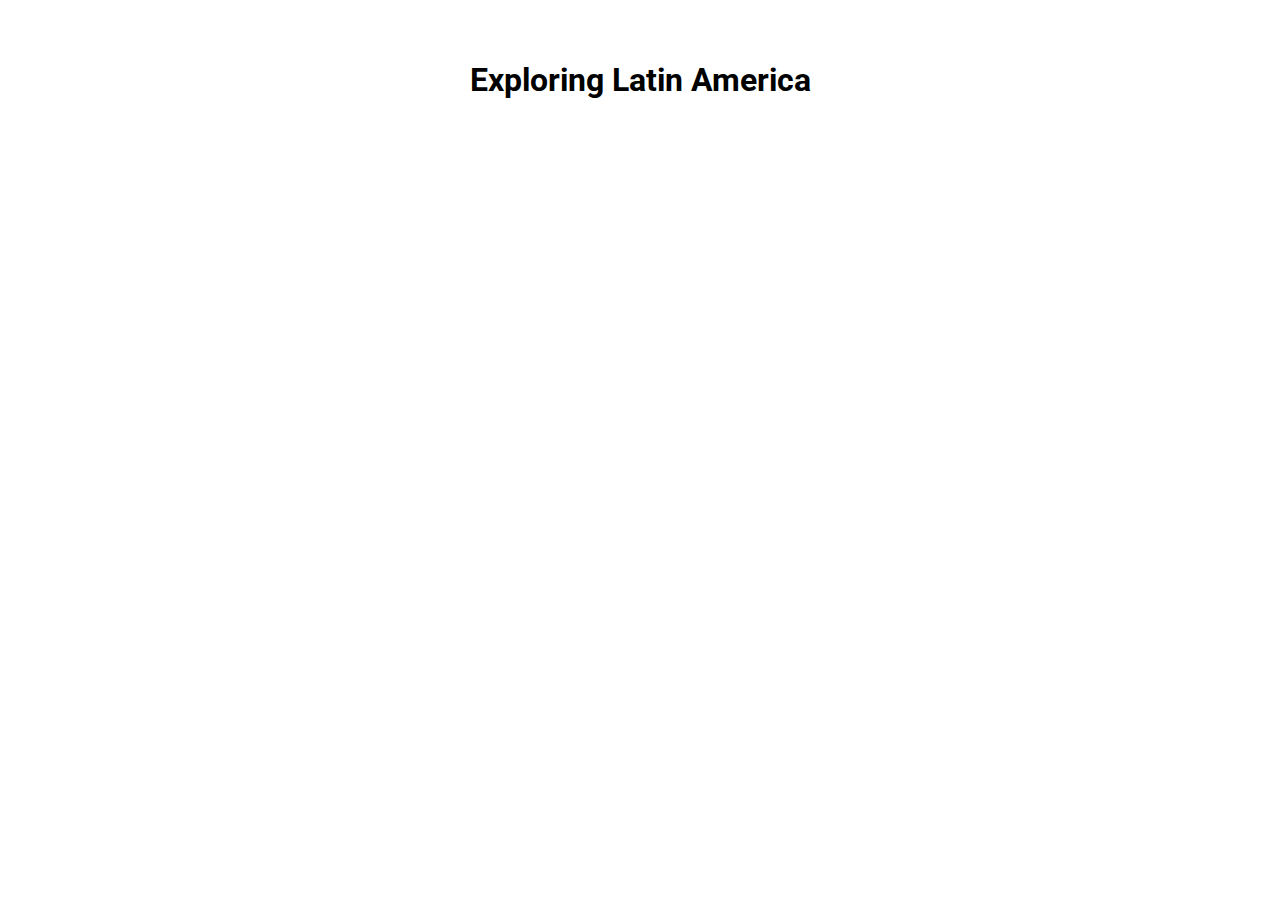
<file: 1cards/index.html>
<!DOCTYPE html>
<html lang="en">
<head>
    <meta charset="UTF-8">
    <meta http-equiv="X-UA-Compatible" content="IE=edge">
    <meta name="viewport" content="width=device-width, initial-scale=1.0">
    <link rel="stylesheet" href="https://cdnjs.cloudflare.com/ajax/libs/font-awesome/6.1.2/css/all.min.css" integrity="sha512-1sCRPdkRXhBV2PBLUdRb4tMg1w2YPf37qatUFeS7zlBy7jJI8Lf4VHwWfZZfpXtYSLy85pkm9GaYVYMfw5BC1A==" crossorigin="anonymous" referrerpolicy="no-referrer" />
    <link rel="stylesheet" href="style.css"/>
    <title>Cards</title>
</head>
<body>
    <h1>Exploring Latin America</h1>
    <div class="container">
        <div class="panel active" style="background-image: url('https://images.unsplash.com/photo-1624337887888-f5ea6a1e573e?ixlib=rb-1.2.1&ixid=MnwxMjA3fDB8MHxzZWFyY2h8M3x8ZWwlMjBzYWx2YWRvcnxlbnwwfHwwfHw%3D&auto=format&fit=crop&w=1200&q=60')">
            <h3>Explore El Salvador</h3>
        </div>
        <div class="panel" style="background-image: url('https://media.istockphoto.com/photos/panoramic-landscape-of-historical-castle-el-morro-along-the-coastline-picture-id1197518608?b=1&k=20&m=1197518608&s=170667a&w=0&h=NgiH1NHNGzgonrrMnb5-z_Ib_vKL-p_PpIkluwaMXaQ=')">
            <h3>Explore Puerto Rico</h3>
        </div>
        <div class="panel" style="background-image: url('https://images.unsplash.com/photo-1588638260859-cf09d71423d8?ixlib=rb-1.2.1&ixid=MnwxMjA3fDB8MHxzZWFyY2h8Mnx8ZG9taW5pY2FuJTIwcmVwdWJsaWN8ZW58MHx8MHx8&auto=format&fit=crop&w=1200&q=60')">
            <h3>Explore Dominican Republic</h3>
        </div>
        <div class="panel" style="background-image: url('https://images.unsplash.com/photo-1599094792743-7df3e8870800?ixlib=rb-1.2.1&ixid=MnwxMjA3fDB8MHxzZWFyY2h8NXx8YXJnZW50aW5hfGVufDB8fDB8fA%3D%3D&auto=format&fit=crop&w=1200&q=60')">
            <h3>Explore Argentina</h3>
        </div>
        <div class="panel" style="background-image: url('https://images.unsplash.com/photo-1478827387698-1527781a4887?ixlib=rb-1.2.1&ixid=MnwxMjA3fDB8MHxzZWFyY2h8MXx8Y2hpbGV8ZW58MHx8MHx8&auto=format&fit=crop&w=1200&q=60')">
            <h3>Explore Chile</h3>
        </div>
        <div class="panel" style="background-image: url('https://images.unsplash.com/photo-1465256410760-10640339c72c?ixlib=rb-1.2.1&ixid=MnwxMjA3fDB8MHxzZWFyY2h8OHx8bWV4aWNvfGVufDB8fDB8fA%3D%3D&auto=format&fit=crop&w=1200&q=60')">
            <h3>Explore Mexico</h3>
        </div>
        <div class="panel" style="background-image: url('https://media.istockphoto.com/photos/granada-nicaragua-and-the-cathedral-of-granada-picture-id912242548?b=1&k=20&m=912242548&s=170667a&w=0&h=dXOv-1tiYPRjgrNM5coO78XXL11T7MOm3LDdqyUoZSY=')">
            <h3>Explore Nicaragua</h3>
        </div>
        <div class="panel" style="background-image: url('https://images.unsplash.com/photo-1561927130-0f2a933204f7?ixlib=rb-1.2.1&ixid=MnwxMjA3fDB8MHxzZWFyY2h8Nnx8dXJ1Z3VheXxlbnwwfHwwfHw%3D&auto=format&fit=crop&w=800&q=60')">
            <h3>Explore Uruguay</h3>
        </div>
        <div class="panel" style="background-image: url('https://images.unsplash.com/photo-1599651317690-b0283c307261?ixlib=rb-1.2.1&ixid=MnwxMjA3fDB8MHxzZWFyY2h8Nnx8Y29sb21iaWF8ZW58MHx8MHx8&auto=format&fit=crop&w=800&q=60')">
            <h3>Explore Colombia</h3>
        </div>
        <div class="panel" style="background-image: url('https://images.unsplash.com/photo-1524544187526-2b2855b65f16?ixlib=rb-1.2.1&ixid=MnwxMjA3fDB8MHxzZWFyY2h8Mnx8cGFuYW1hfGVufDB8fDB8fA%3D%3D&auto=format&fit=crop&w=900&q=60')">
            <h3>Explore Panama</h3>
        </div>
    </div>

    <script src="script.js"></script>
</body>
</html>
</file>
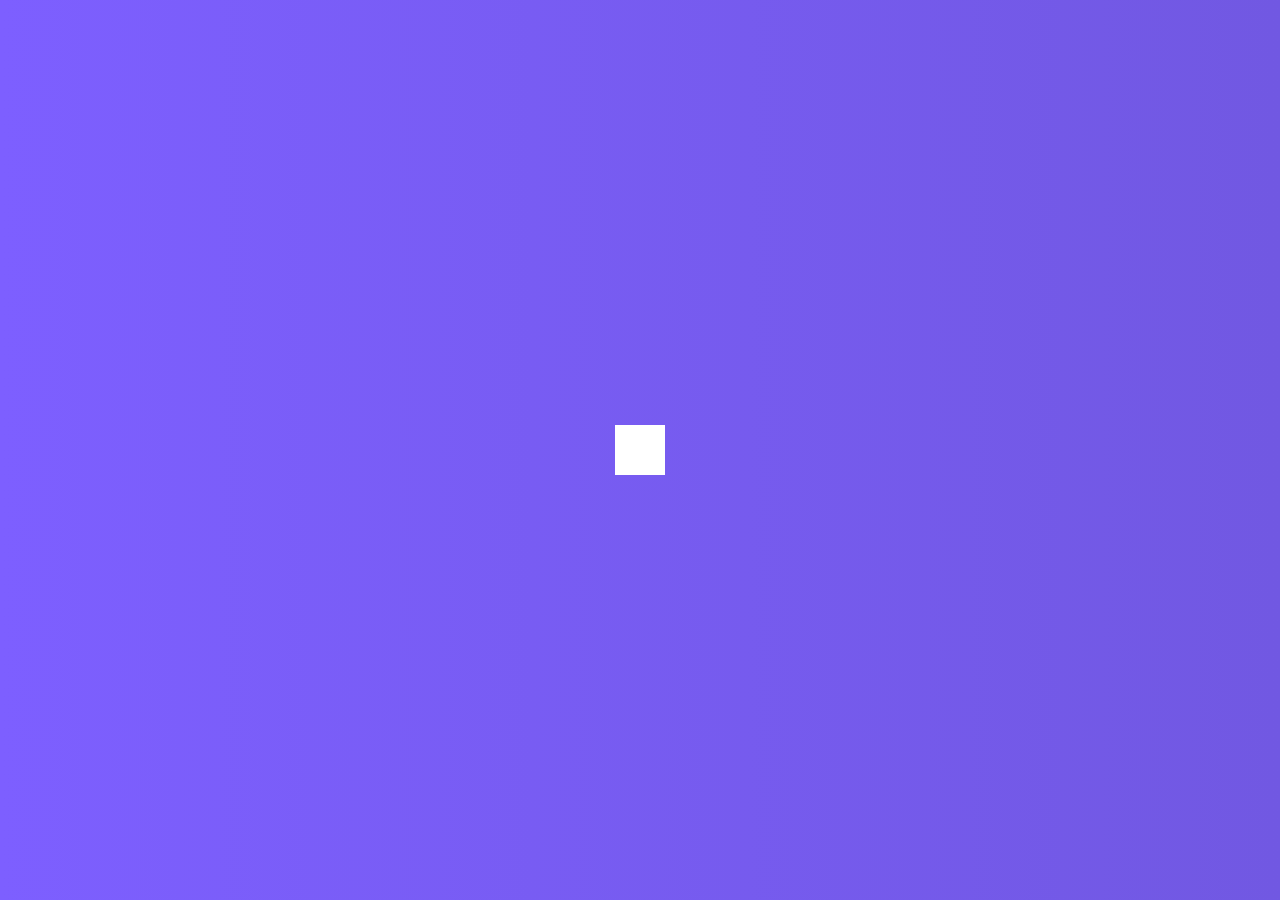
<file: 3hidden_search/index.html>
<!DOCTYPE html>
<html lang="en">
<head>
    <meta charset="UTF-8">
    <meta http-equiv="X-UA-Compatible" content="IE=edge">
    <meta name="viewport" content="width=device-width, initial-scale=1.0">
    <link rel="stylesheet" href="https://cdnjs.cloudflare.com/ajax/libs/font-awesome/6.1.2/css/all.min.css" integrity="sha512-1sCRPdkRXhBV2PBLUdRb4tMg1w2YPf37qatUFeS7zlBy7jJI8Lf4VHwWfZZfpXtYSLy85pkm9GaYVYMfw5BC1A==" crossorigin="anonymous" referrerpolicy="no-referrer" />
    <link rel="stylesheet" href="style.css"/>
    <title>Hidden Search</title>
</head>
<body>
    <div class="search">
        <input type="text" class="input" placeholder="search....">
        <button class="btn">
            <i class="fas fa-search">
                
            </i>
        </button>
    </div>
    <script src="script.js"></script>
</body>
</html>
</file>
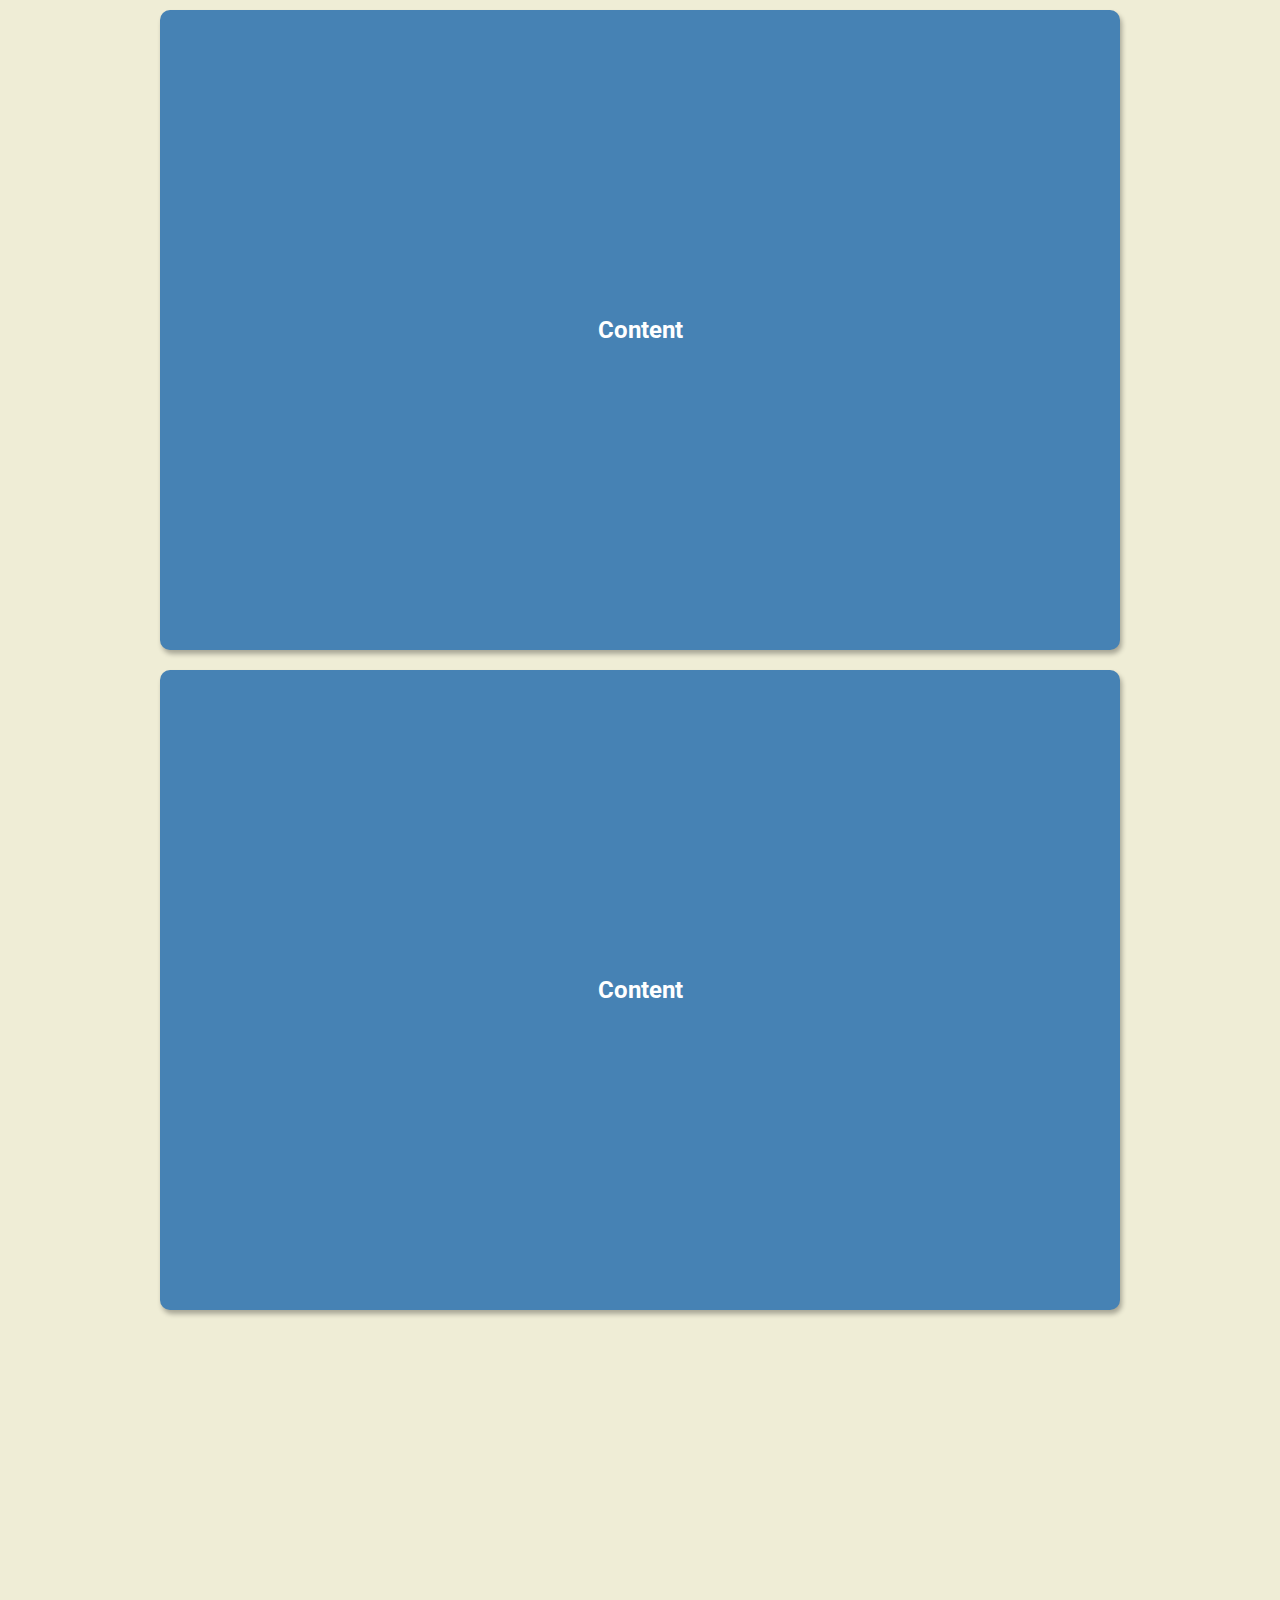
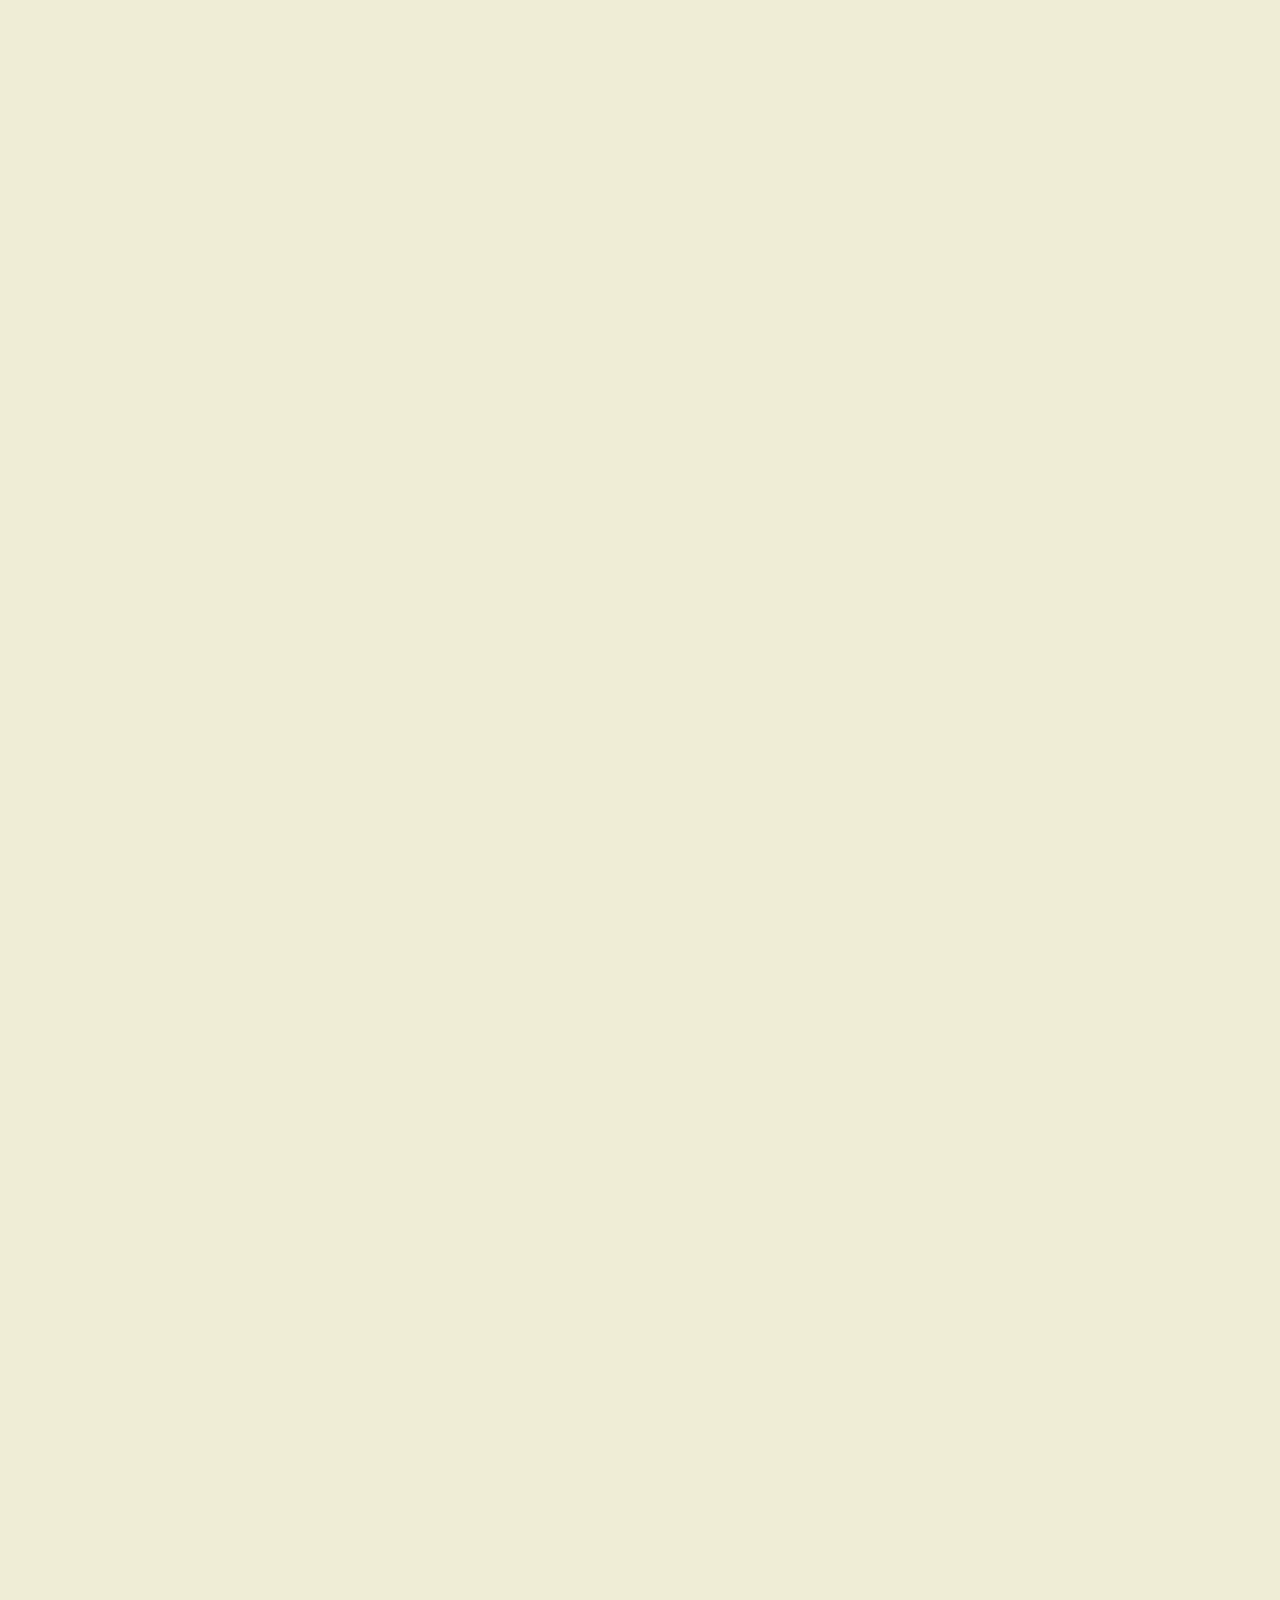
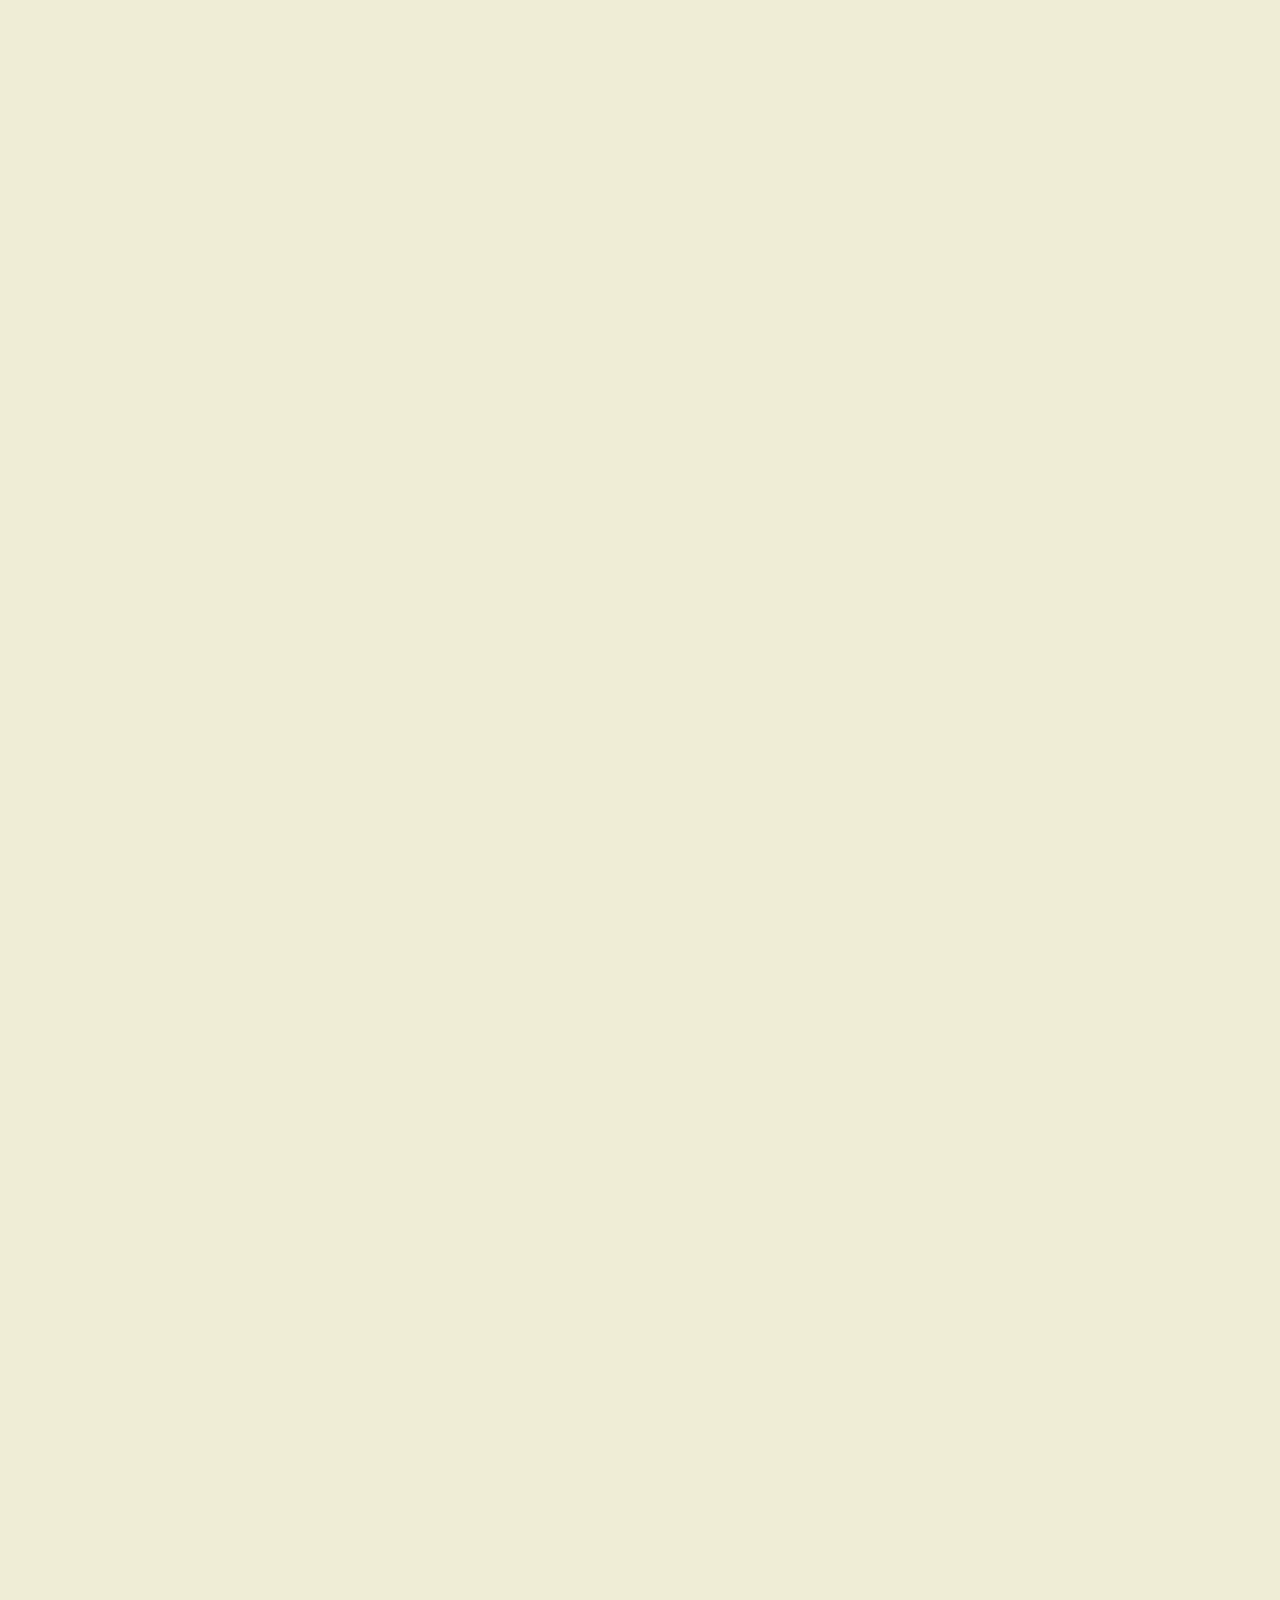
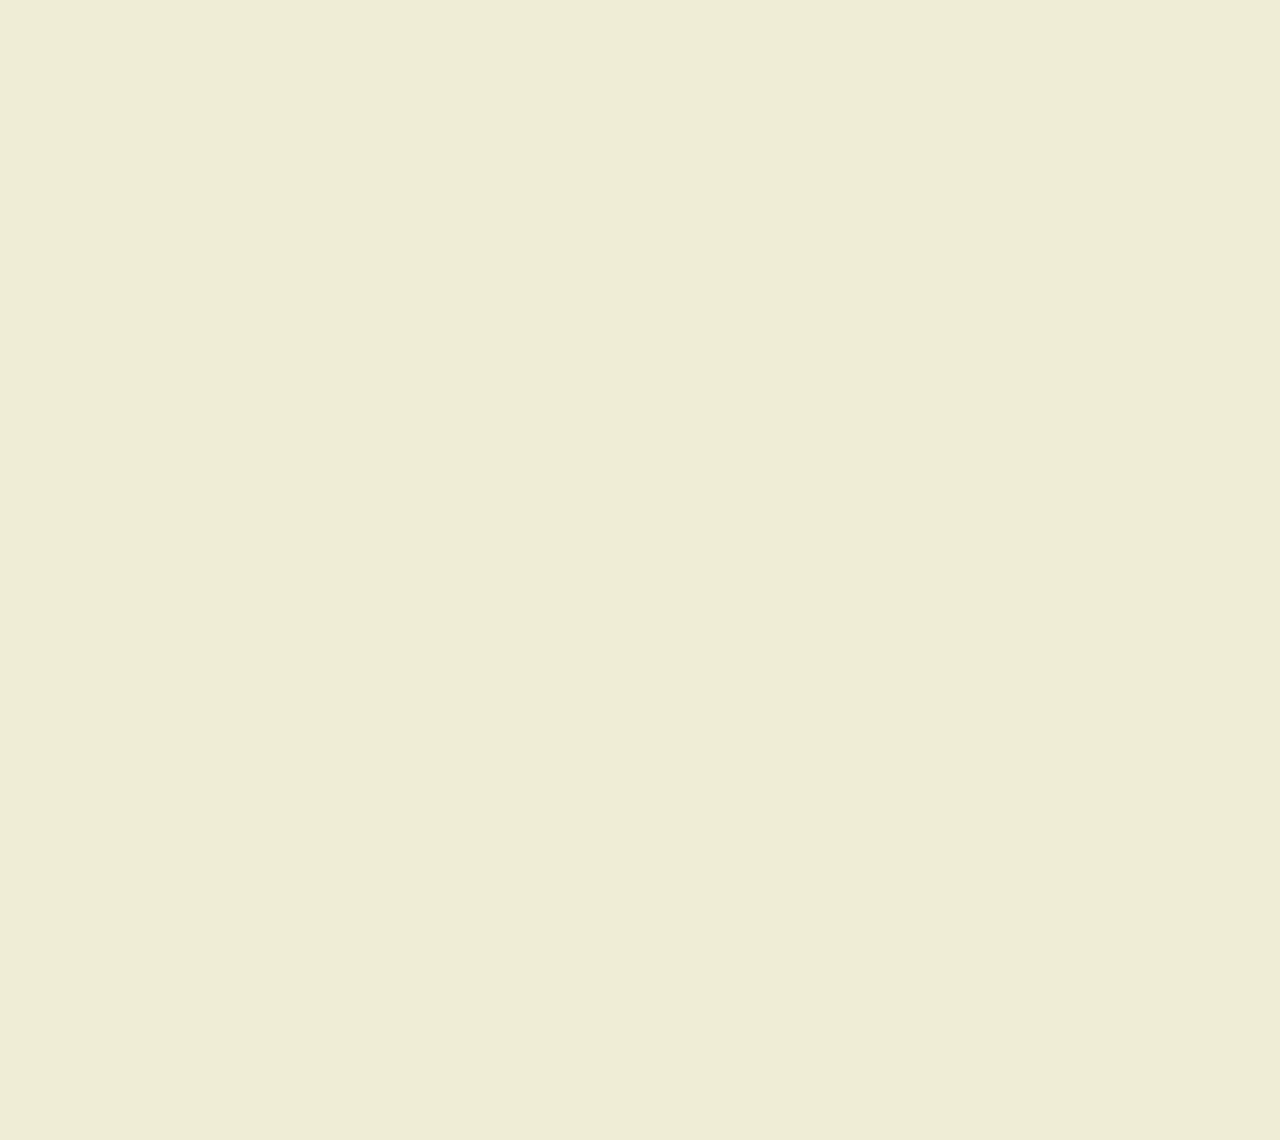
<file: 5boilterplatecopy/index.html>
<!DOCTYPE html>
<html lang="en">
<head>
    <meta charset="UTF-8">
    <meta http-equiv="X-UA-Compatible" content="IE=edge">
    <meta name="viewport" content="width=device-width, initial-scale=1.0">
    <link rel="stylesheet" href="https://cdnjs.cloudflare.com/ajax/libs/font-awesome/6.1.2/css/all.min.css" integrity="sha512-1sCRPdkRXhBV2PBLUdRb4tMg1w2YPf37qatUFeS7zlBy7jJI8Lf4VHwWfZZfpXtYSLy85pkm9GaYVYMfw5BC1A==" crossorigin="anonymous" referrerpolicy="no-referrer" />
    <link rel="stylesheet" href="style.css"/>
    <title>My Project</title>
</head>
<body>
    <div class="box">
        <h2 class="c-box">Content</h2>
    </div>
    <div class="box">
        <h2 class="c-box">Content</h2>
    </div>
    <div class="box">
        <h2 class="c-box">Content</h2>
    </div>
    <div class="box">
        <h2 class="c-box">Content</h2>
    </div>
    <div class="box">
        <h2 class="c-box">Content</h2>
    </div>
    <div class="box">
        <h2 class="c-box">Content</h2>
    </div>
    <div class="box">
        <h2 class="c-box">Content</h2>
    </div>
    <div class="box">
        <h2 class="c-box">Content</h2>
    </div>
    <div class="box">
        <h2 class="c-box">Content</h2>
    </div>
    <script src="script.js"></script>
</body>
</html>
</file>
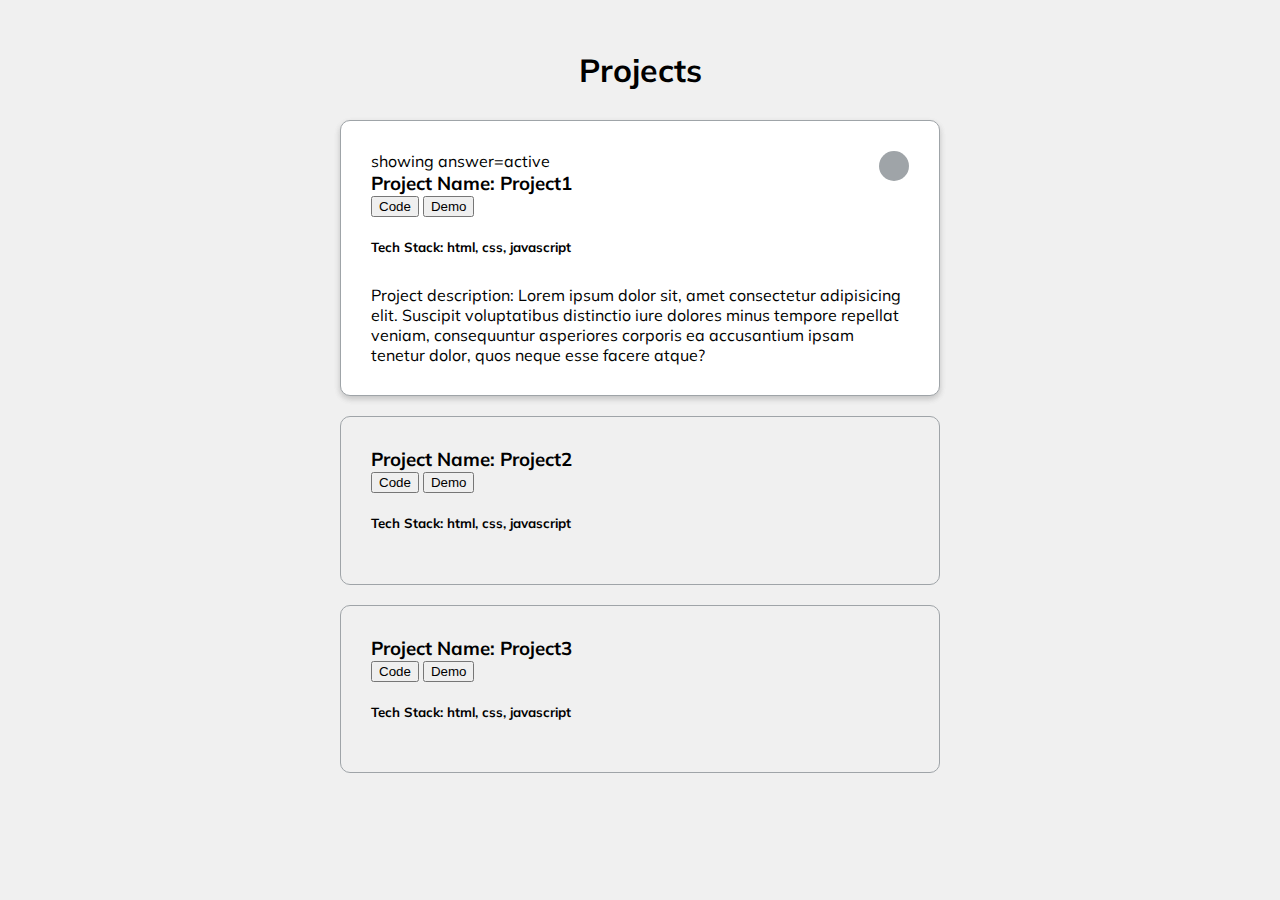
<file: project_boxes/index.html>
<!DOCTYPE html>
<html lang="en">
<head>
    <meta charset="UTF-8">
    <meta http-equiv="X-UA-Compatible" content="IE=edge">
    <meta name="viewport" content="width=device-width, initial-scale=1.0">
    <link rel="stylesheet" href="https://cdnjs.cloudflare.com/ajax/libs/font-awesome/6.1.2/css/all.min.css" integrity="sha512-1sCRPdkRXhBV2PBLUdRb4tMg1w2YPf37qatUFeS7zlBy7jJI8Lf4VHwWfZZfpXtYSLy85pkm9GaYVYMfw5BC1A==" crossorigin="anonymous" referrerpolicy="no-referrer" />
    <link rel="stylesheet" href="style.css"/>
    <title>My Project</title>
</head>
<body>
    <h1>Projects</h1>
    <div class="faq-container">
        <div class="faq active">
            showing answer=active
            <h3 class="faq-title">Project Name: Project1</h3>
            <button>Code</button> 
            <button>Demo</button>
            <h5 class="faq-tech-stack">
               Tech Stack: html, css, javascript
            </h5>
            <p class="faq-text">Project description: Lorem ipsum dolor sit, amet consectetur adipisicing elit. Suscipit voluptatibus distinctio iure dolores minus tempore repellat veniam, consequuntur asperiores corporis ea accusantium ipsam tenetur dolor, quos neque esse facere atque?
  
            </p>
  
            <button class="faq-toggle">
            <i class="fas fa-chevron-down">
            </i>
            <i class="fas fa-times">
            </i>
        </button>
        </div>

        <div class="faq">
            <h3 class="faq-title">Project Name: Project2</h3>
            <button>Code</button> 
            <button>Demo</button>
            <h5 class="faq-tech-stack">
               Tech Stack: html, css, javascript
            </h5>
            <p class="faq-text">Project description: Lorem ipsum dolor sit, amet consectetur adipisicing elit. Suscipit voluptatibus distinctio iure dolores minus tempore repellat veniam, consequuntur asperiores corporis ea accusantium ipsam tenetur dolor, quos neque esse facere atque?
  
            </p>
  
            <button class="faq-toggle">
            <i class="fas fa-chevron-down">
            </i>
            <i class="fas fa-times">
            </i>
        </button>
        </div>
        <div class="faq">
            <h3 class="faq-title">Project Name: Project3</h3>
            <button>Code</button> 
            <button>Demo</button>
            <h5 class="faq-tech-stack">
               Tech Stack: html, css, javascript
            </h5>
            <p class="faq-text">Project description: Lorem ipsum dolor sit, amet consectetur adipisicing elit. Suscipit voluptatibus distinctio iure dolores minus tempore repellat veniam, consequuntur asperiores corporis ea accusantium ipsam tenetur dolor, quos neque esse facere atque?
  
            </p>
  
        <button class="faq-toggle">
            <i class="fas fa-chevron-down">
            </i>
            <i class="fas fa-times">
            </i>
        </button>
        </div>

        
    </div>









    <script src="script.js"></script>
</body>
</html>
</file>
<file: 1cards/style.css>
@import url('https://fonts.googleapis.com/css2?family=Roboto:wght@700&display=swap');
* {
    box-sizing: border-box;
}

body {
    font-family: 'Roboto', 'sans-serif';
    margin:0;
    display: flex;
    flex-direction: column;
    align-items: center;
    justify-content: center;
    height: 100vh;
    overflow: hidden;
}

.container {
    display: flex;
    width: 90vw;
}

.panel{
    background-size: cover;
    background-position: center;
    background-repeat: no-repeat;
    height: 80vh;
    border-radius: 20px;
    color: #fff;
    cursor: pointer;
    flex: 0.5;
    margin: 10px;
    position: relative;
    transition: flex 0.7s ease-in;
}

.panel h3 {
    font-size: 24px;
    position: absolute;
    bottom: 20px;
    left: 20px;
    margin: 0;
    opacity: 0;
}

.panel.active {
    flex: 5;
}

.panel.active h3 {
    opacity: 1;
    transition: opacity 0.3s ease-in 0.4s;
}

@media(max-width: 480px) {
    .container {
        width: 100vw;
    }

    .panel:nth-of-type(8),
    .panel:nth-of-type(9) {
        display: none;
    }

}
</file>
<file: 3hidden_search/style.css>
@import url('https://fonts.googleapis.com/css2?family=Roboto:wght@700&display=swap');
* {
    box-sizing: border-box;
}

body {
    background-image: linear-gradient(90deg, #7d5fff, #7158e2);
    font-family: 'Roboto', 'sans-serif';
    margin:0;
    display: flex;
    align-items: center;
    justify-content: center;
    height: 100vh;
    overflow: hidden;
}

.search {
    position: relative;
    height: 50px;
}

.search .input {
    background-color: #fff;
    border: 0;
    font-size: 18px;
    padding: 15px;
    height: 50px;
    width: 50px;
    transition: width 0.3s ease;
}

.btn {
    background-color: #fff;
    border: 0;
    cursor: pointer;
    font-size: 24px;
    position: absolute;
    top: 0;
    left: 0;
    height: 50px;
    width: 50px;
    transition: transform 0.3s ease;
}

.btn:focus, 
input:focus {
    outline: none;
}

.search.active .input{
    width: 200px;
}

.search.active .btn {
    transform: translateX(198px)
}
/* have a class active and when it is active, the input will expand and the button will move over
but it will start with just showing the button  */
</file>
<file: 5boilterplatecopy/style.css>
@import url('https://fonts.googleapis.com/css2?family=Roboto:wght@700&display=swap');
* {
    box-sizing: border-box;
}

body {
    background-color: #efedd6;
    font-family: 'Roboto', 'sans-serif';
    margin:0;
    display: flex;
    flex-direction: column;
    align-items: center;
    justify-content: center;
    overflow-x: hidden;
}


.box {
    background-color: steelblue;
    color: #fff;
    display: flex;
    align-items: center;
    justify-content: center;
    margin: 10px;  /* to separate */
    border-radius: 10px;
    box-shadow: 2px 4px 5px rgba(0,0,0,0.3); 
    /* animation -> transform property with translate x bc we want to move them along x axis */
    transform: translateX(400%); /* horizontal x axis (0default and noting happens) set to 200 to disappear */
    transition: transform 0.7s ease;
    width: 75vw;
    height: 50vw;
    cursor: pointer;

}

.box.show{  /* box with class of show */
    transform: translateX(0)  /* set to 0 which is default to bring back to reg position */
}

.box:nth-of-type(even) { /* psudo selector sets right to one side and left to other side so they come in from diff sides */
    transform: translatex(-400);
}

.nav-bar-option, .employers {
    list-style-type: none;
}
</file>
<file: project_boxes/style.css>
@import url('https://fonts.googleapis.com/css?family=Muli&display=swap');

* {
  box-sizing: border-box;
}

body {
  font-family: 'Muli', sans-serif;
  background-color: #f0f0f0;
}

h1 {
  margin: 50px 0 30px;
  text-align: center;
}

.faq-container {
  max-width: 600px;
  margin: 0 auto;
}

.faq {
  background-color: transparent;
  border: 1px solid #9fa4a8;
  border-radius: 10px;
  margin: 20px 0;
  padding: 30px;
  position: relative;
  overflow: hidden;
  transition: 0.3s ease;
}

.faq.active {
  background-color: #fff;
  box-shadow: 0 3px 6px rgba(0, 0, 0, 0.1), 0 3px 6px rgba(0, 0, 0, 0.1);
}

.faq.active::before,
.faq.active::after {
  content: '\f075';
  font-family: 'Font Awesome 5 Free';
  color: #2ecc71;
  font-size: 7rem;
  position: absolute;
  opacity: 0.2;
  top: 20px;
  left: 20px;
  z-index: 0;
}

.faq.active::before {
  color: #3498db;
  top: -10px;
  left: -30px;
  transform: rotateY(180deg);
}

.faq-title {
  margin: 0 35px 0 0;
}

.faq-text {
  display: none;
  margin: 30px 0 0;
}

.faq.active .faq-text {
  display: block;
}

.faq-toggle {
  background-color: transparent;
  border: 0;
  border-radius: 50%;
  cursor: pointer;
  display: flex;
  align-items: center;
  justify-content: center;
  font-size: 16px;
  padding: 0;
  position: absolute;
  top: 30px;
  right: 30px;
  height: 30px;
  width: 30px;
}

.faq-toggle:focus {
  outline: 0;
}

.faq-toggle .fa-times {
  display: none;
}

.faq.active .faq-toggle .fa-times {
  color: #fff;
  display: block;
}

.faq.active .faq-toggle .fa-chevron-down {
  display: none;
}

.faq.active .faq-toggle {
  background-color: #9fa4a8;
}
</file>
